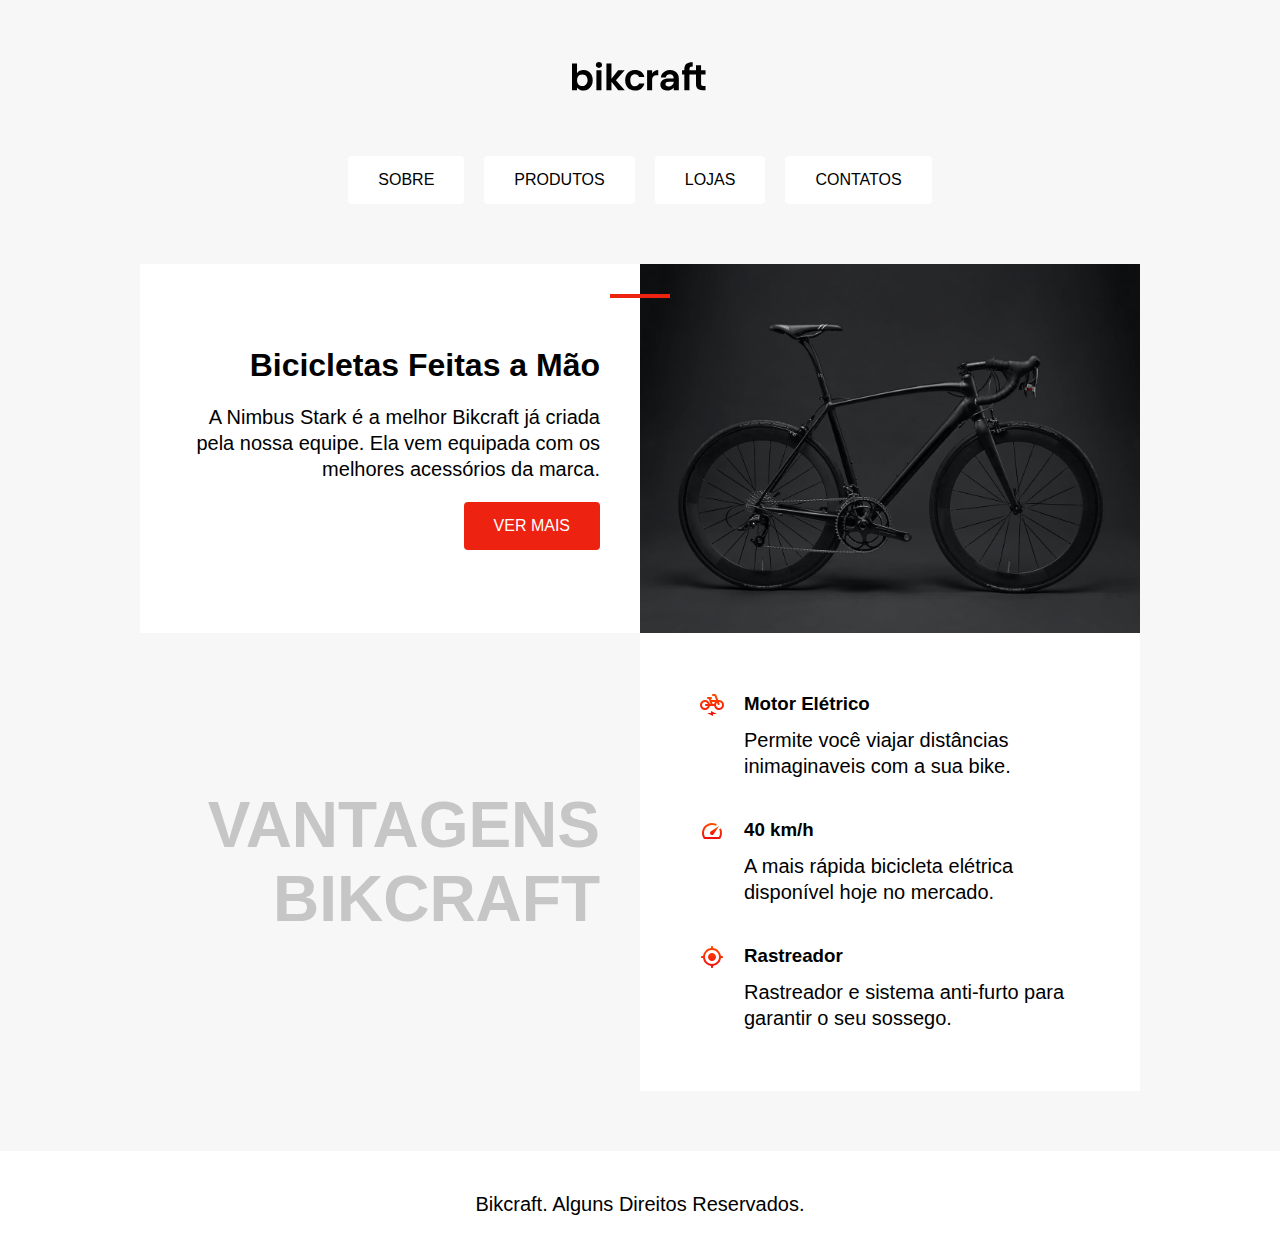
<file: HTML e CSS/03-Posicionamentos/index.html>
<!DOCTYPE html>
<html lang="en">

<head>
    <meta charset="UTF-8">
    <meta name="viewport" content="width=device-width, initial-scale=1.0">
    <title>Bikcraft</title>
    <link rel="stylesheet" href="style.css">
</head>

<body>
    <!-- Título -->
    <div class="titulo">
        <img src="img/bikcraft.svg" alt="Bikcraft">
    </div>
    
    <!-- Menu -->
    <div class="menu">
        <a href="#">Sobre</a>
        <a href="#">Produtos</a>
        <a href="#">Lojas</a>
        <a href="#">Contatos</a>
    </div>

    <!-- Conteúdo -->
    <div class="conteudo">
        <div class="descricao">
            <span class="detalhe"></span>
            <h1>Bicicletas Feitas a Mão</h1>
            <p>A Nimbus Stark é a melhor Bikcraft já criada pela nossa equipe. Ela vem equipada com os melhores
                acessórios da marca.</p>
            <a class="botao" href="#">VER MAIS</a>
        </div>
        <img src="img/bicicleta.jpg" alt="Bicicleta preta">
        <h2 class="vantagens">VANTAGENS BIKCRAFT</h2>
        <div class="texto">
            <div class="texto-item">
                <img src="img/eletrica.svg" alt="">
                <h3>Motor Elétrico</h3>
                <p>Permite você viajar distâncias inimaginaveis com a sua bike.</p>
            </div>
            <div class="texto-item">
                <img src="img/velocidade.svg" alt="">
                <h3>40 km/h</h3>
                <p>A mais rápida bicicleta elétrica disponível hoje no mercado.</p>
            </div>
            <div class="texto-item">
                <img src="img/rastreador.svg" alt="">
                <h3>Rastreador</h3>
                <p>Rastreador e sistema anti-furto para garantir o seu sossego.</p>
            </div>
        </div>
    </div>

    <!-- Rodapé -->
    <div class="rodape">
        <p>Bikcraft. Alguns Direitos Reservados.</p>
    </div>

</body>

</html>
</file>
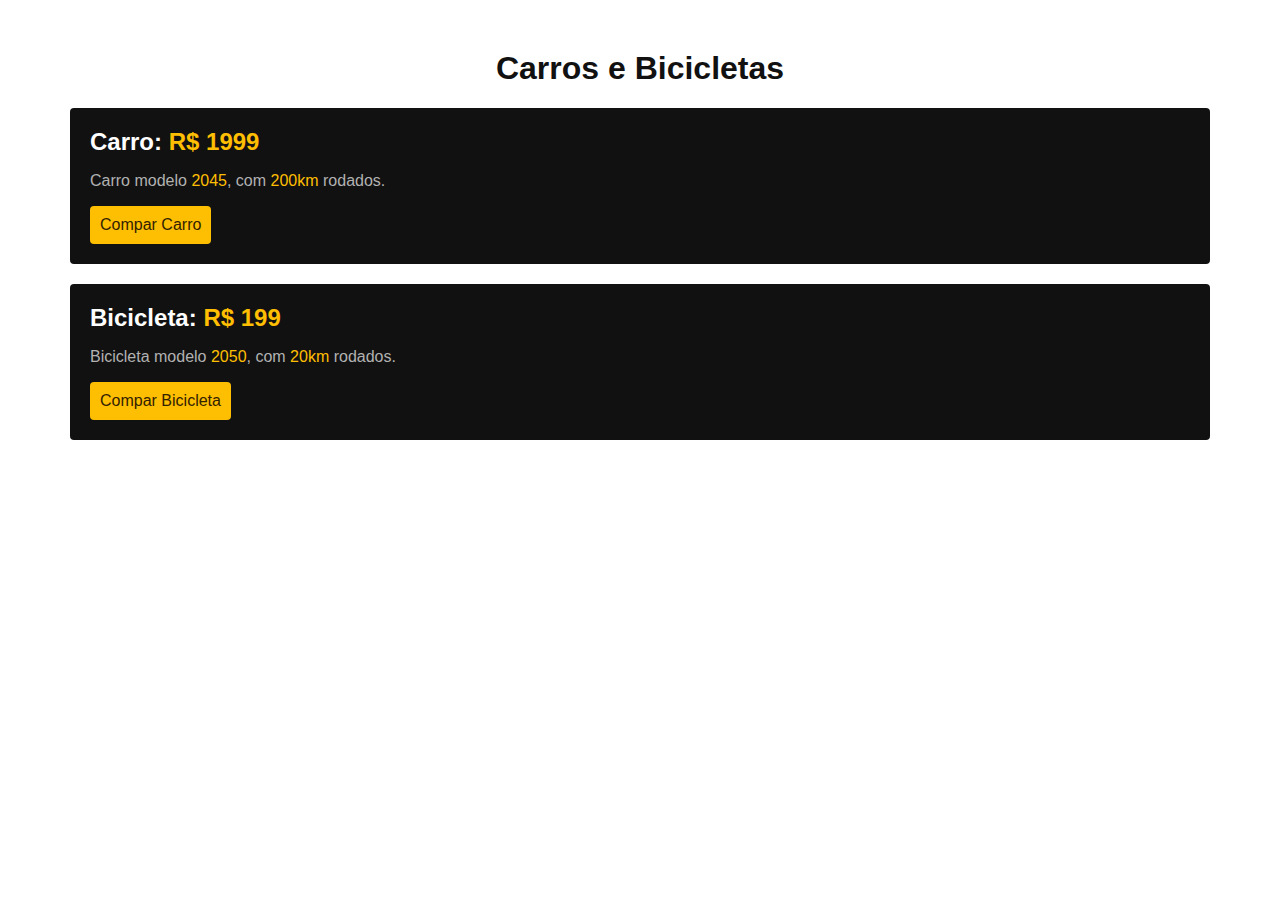
<file: HTML_CSS/02-Display/index.html>
<!DOCTYPE html>
<html lang="en">

<head>
    <meta charset="UTF-8">
    <meta name="viewport" content="width=device-width, initial-scale=1.0">
    <title>Carros e Bicicletas</title>
    <link rel="stylesheet" href="style.css">
</head>

<body>
    <h1>Carros e Bicicletas</h1>
    <div class="caixa">
        <h2>Carro: <span>R$ 1999</span></h2>
        <p>Carro modelo <span>2045</span>, com <span>200km</span> rodados.</p>
        <a href="#">Compar Carro</a>
    </div>
    <div class="caixa">
        <h2>Bicicleta: <span>R$ 199</span></h2>
        <p>Bicicleta modelo <span>2050</span>, com <span>20km</span> rodados.</p>
        <a href="#">Compar Bicicleta</a>
    </div>
</body>

</html>
</file>
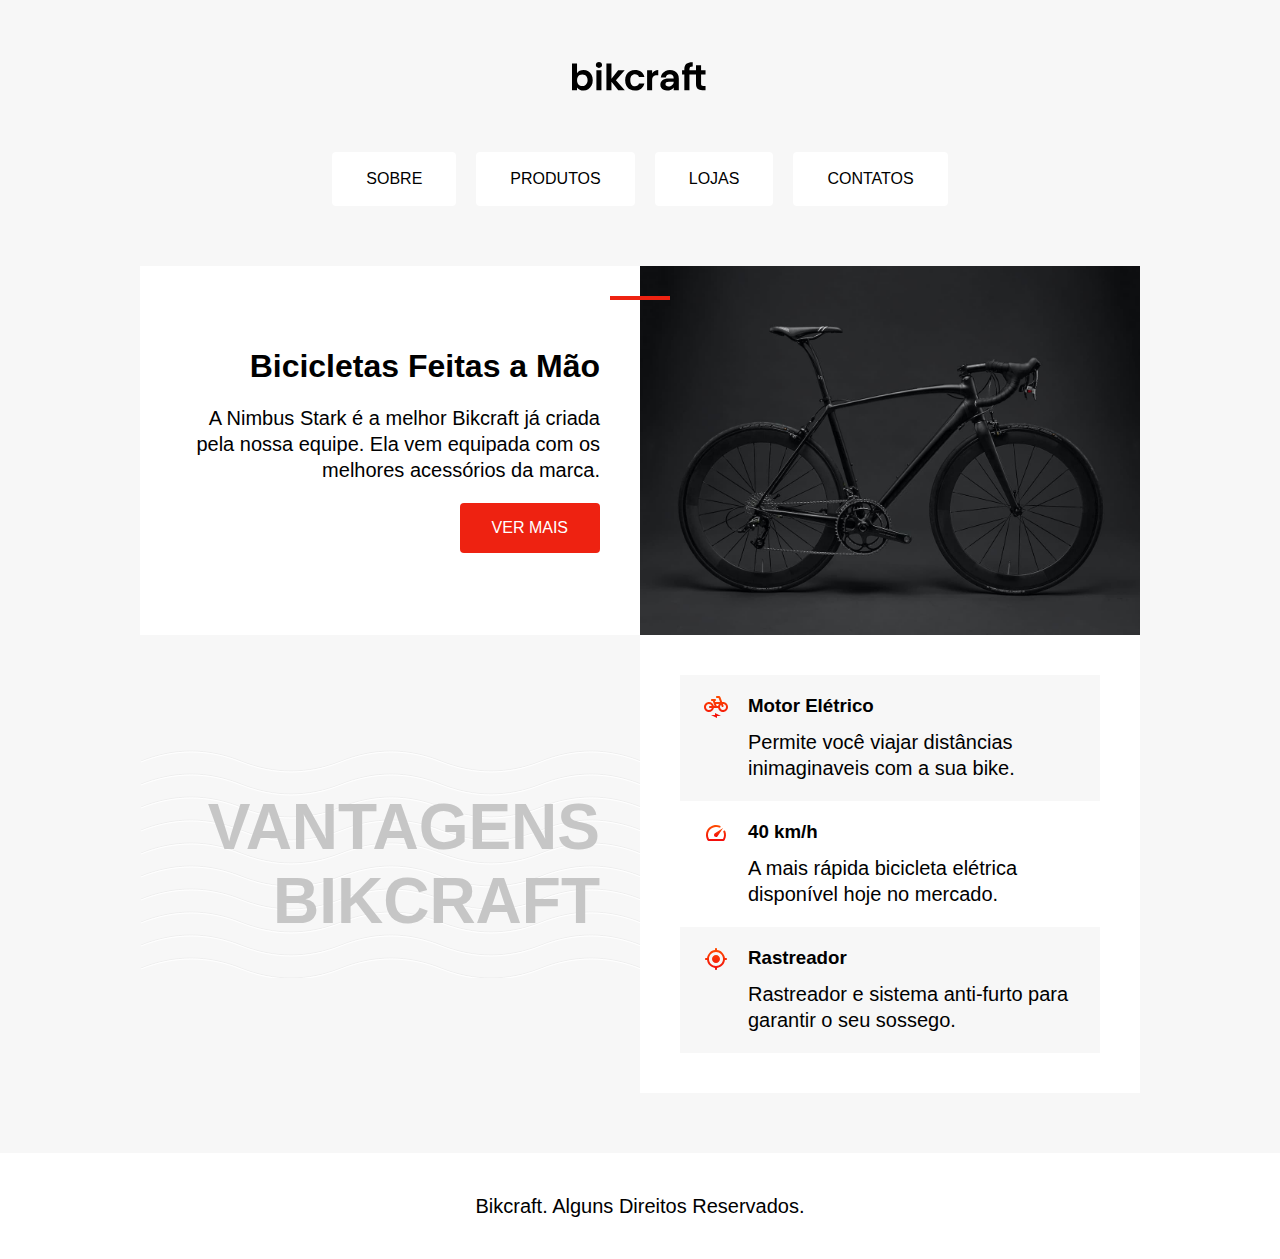
<file: HTML_CSS/03-Posicionamentos/index.html>
<!DOCTYPE html>
<html lang="en">

<head>
    <meta charset="UTF-8">
    <meta name="viewport" content="width=device-width, initial-scale=1.0">
    <title>Bikcraft</title>
    <link rel="stylesheet" href="style.css">
</head>

<body>
    <header class="titulo">
        <img src="img/bikcraft.svg" alt="Bikcraft">

        <nav aria-label="primária">
            <ul class="menu">
                <li><a href="#">Sobre</a></li>
                <li><a href="#">Produtos</a></li>
                <li><a href="#">Lojas</a></li>
                <li><a href="#">Contatos</a></li>
            </ul>
        </nav>
    </header>

    <!-- Conteúdo -->
    <main>
        <article class="conteudo" aria-labelledby="label-introdução">
            <div class="descricao">
                <h1 id="label-introdução">Bicicletas Feitas a Mão</h1>
                <p>A Nimbus Stark é a melhor Bikcraft já criada pela nossa equipe. Ela vem equipada com os melhores
                    acessórios da marca.</p>
                <a class="botao" href="#">VER MAIS</a>
            </div>
            
            <img src="img/bicicleta.jpg" alt="Bicicleta preta">
        </article>

        <article class="conteudo" aria-labelledby="label-vantagens">
            <h2 class="vantagens" id="label-vantagens">VANTAGENS BIKCRAFT</h2>
            
            <ul class="texto">
                <li class="texto-item">
                    <img src="img/eletrica.svg" alt="">
                    <h3>Motor Elétrico</h3>
                    <p>Permite você viajar distâncias inimaginaveis com a sua bike.</p>
                </li>
                <li class="texto-item">
                    <img src="img/velocidade.svg" alt="">
                    <h3>40 km/h</h3>
                    <p>A mais rápida bicicleta elétrica disponível hoje no mercado.</p>
                </li>
                <li class="texto-item">
                    <img src="img/rastreador.svg" alt="">
                    <h3>Rastreador</h3>
                    <p>Rastreador e sistema anti-furto para garantir o seu sossego.</p>
                </li>
            </ul>
        </article>
    </main>

    <!-- Rodapé -->
    <footer class="rodape">
        <p>Bikcraft. Alguns Direitos Reservados.</p>
    </footer>

</body>

</html>
</file>
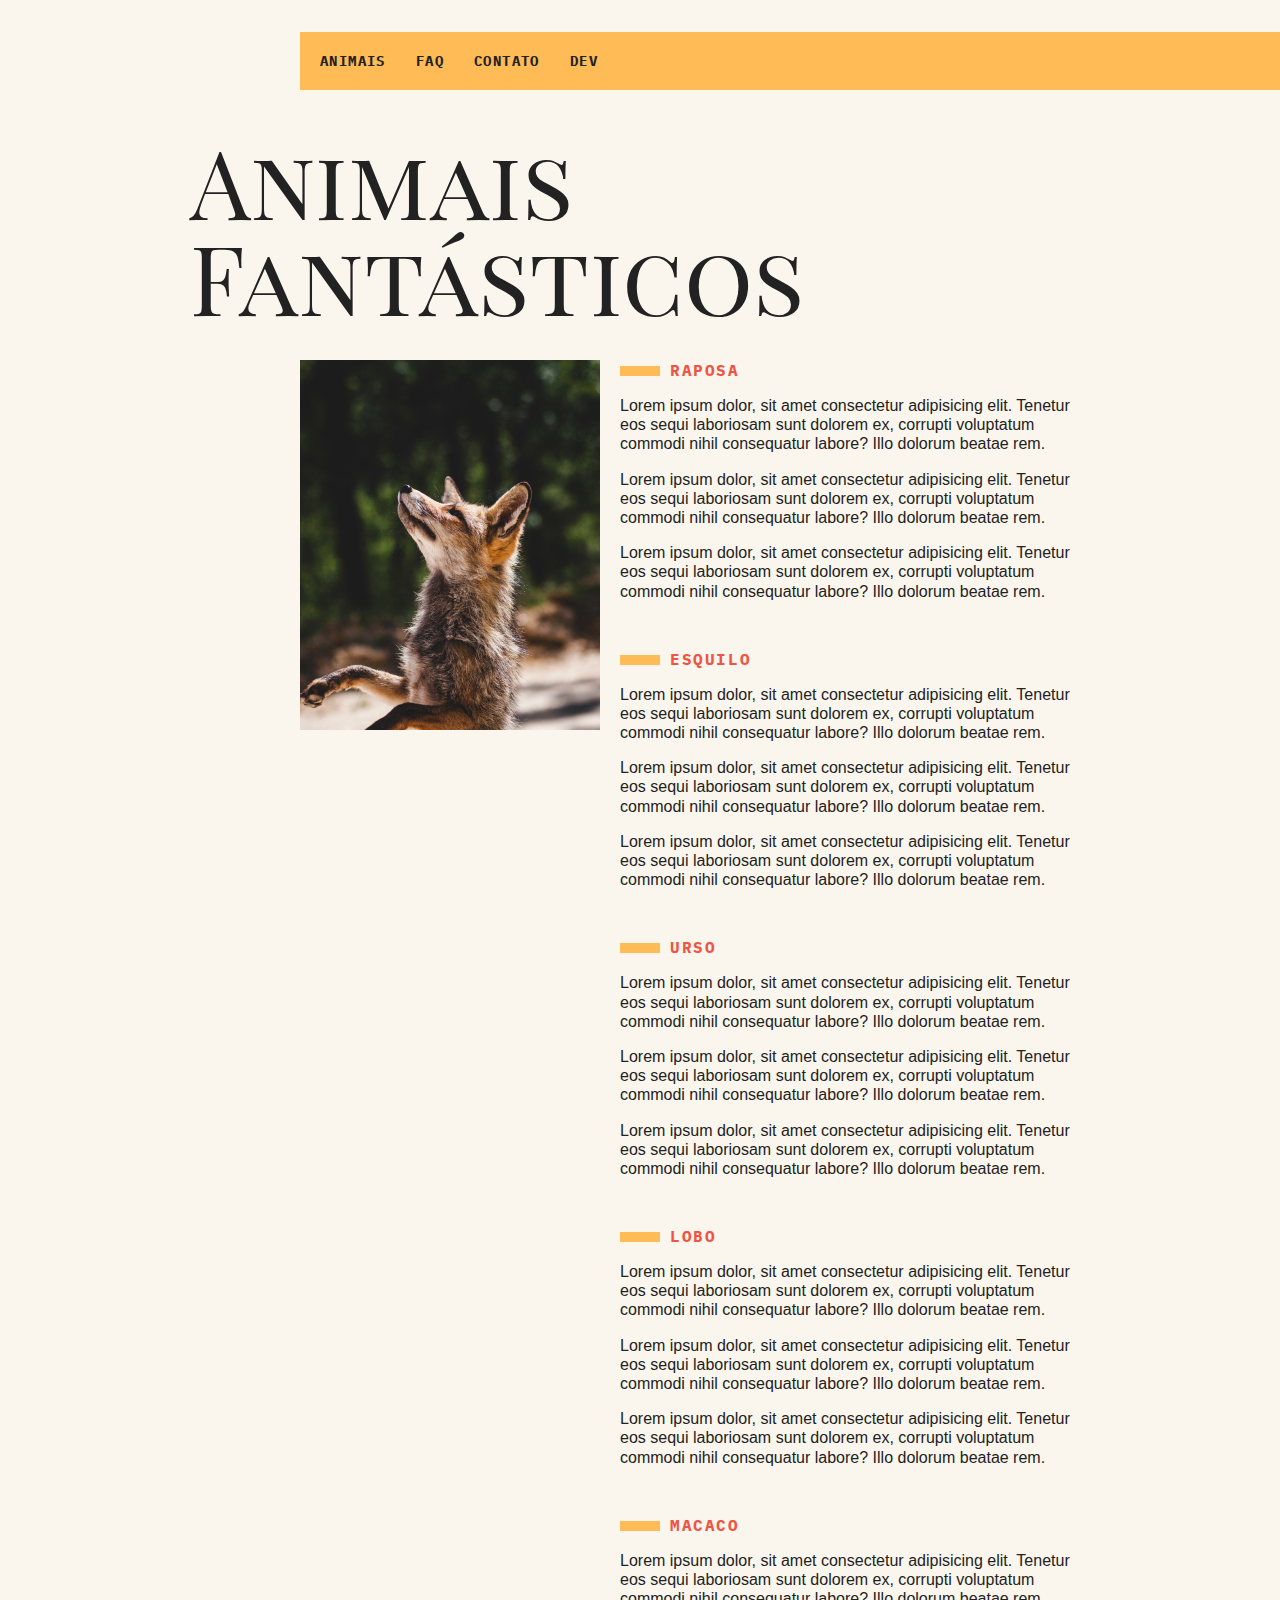
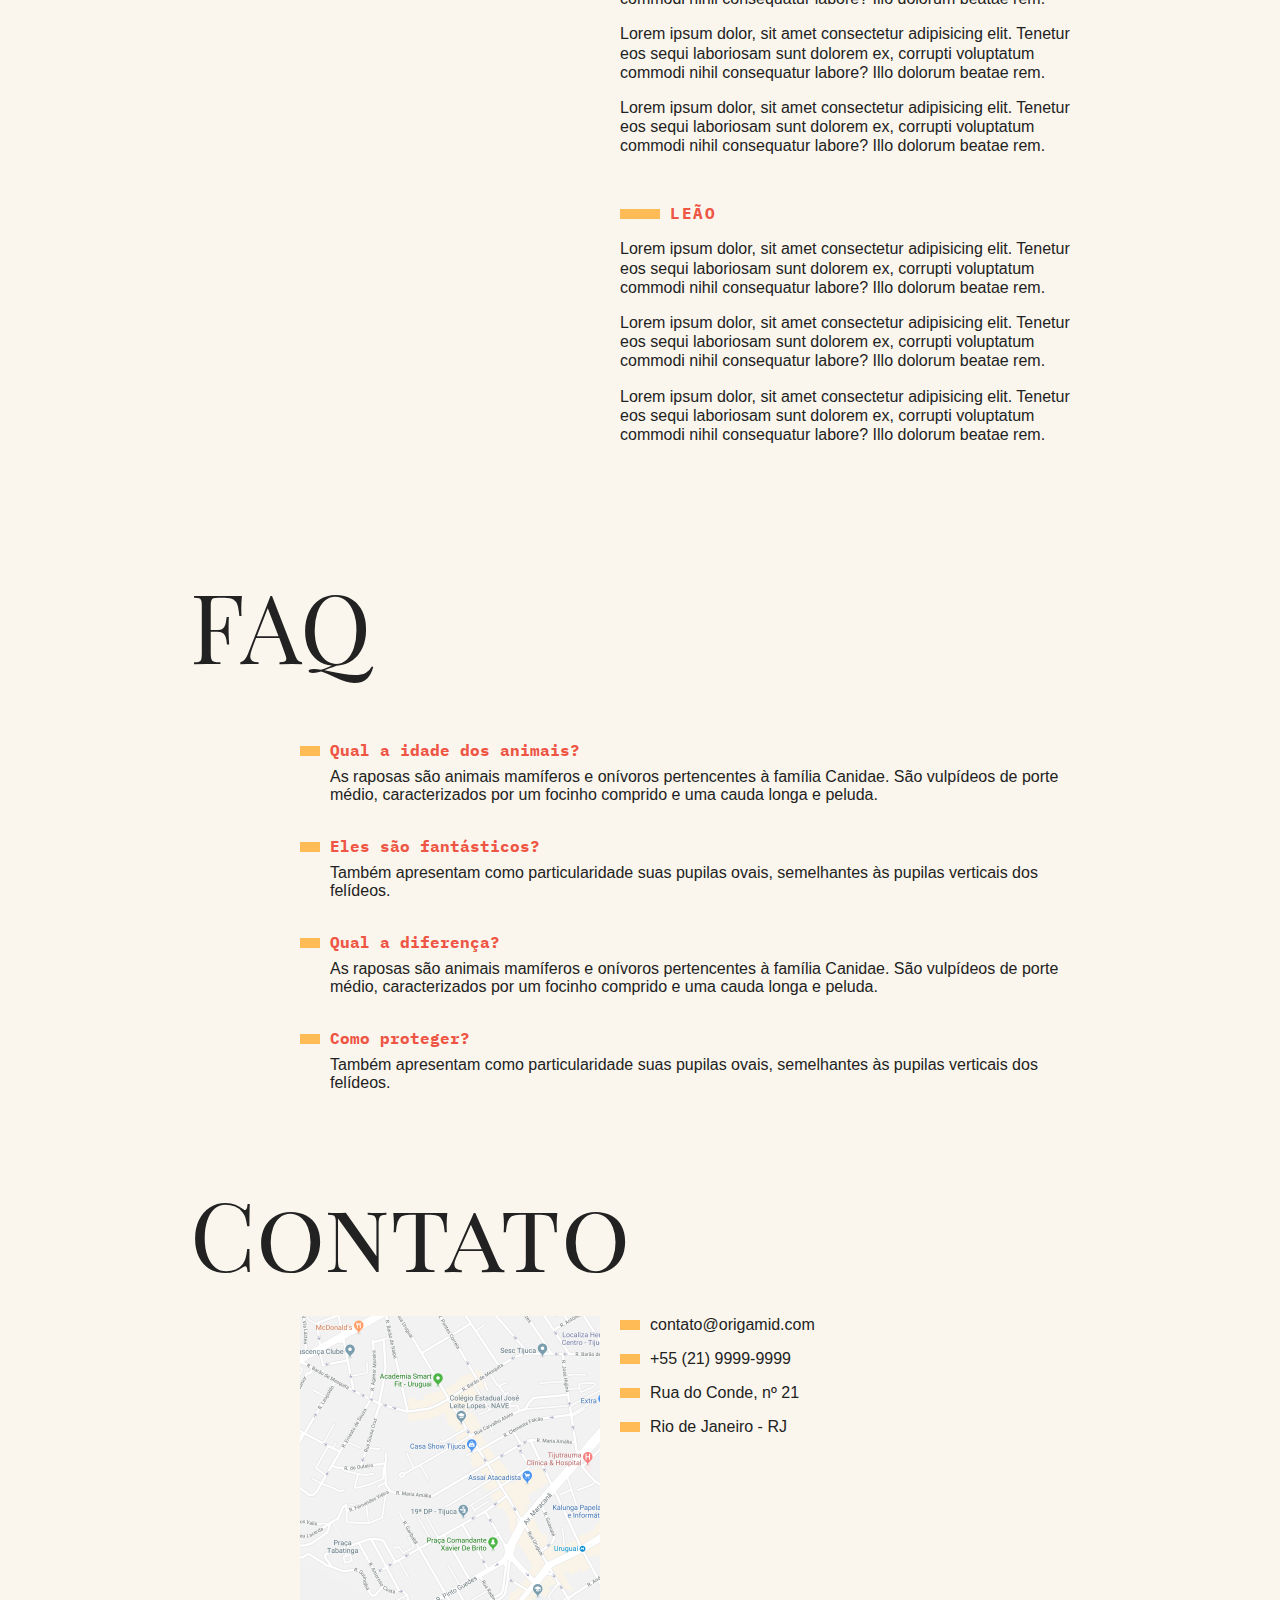
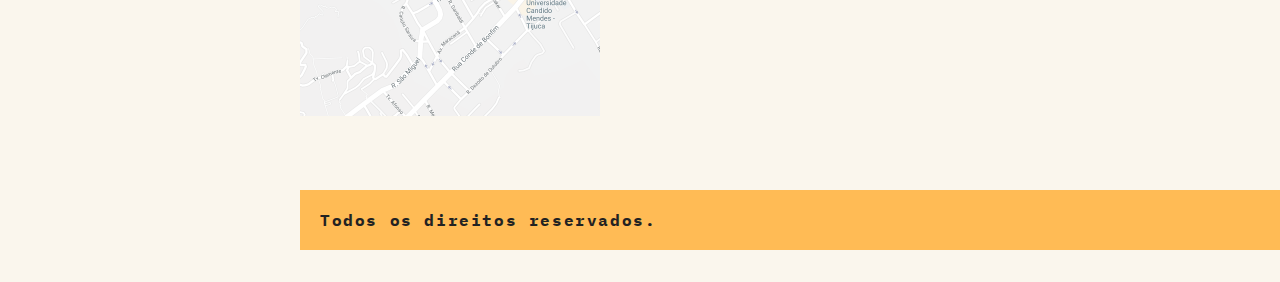
<file: JavaScript/Projeto_01/index.html>
<!DOCTYPE html>
<html lang="en">

<head>
    <meta charset="UTF-8">
    <meta name="viewport" content="width=device-width, initial-scale=1.0">
    <title>Animais Fantásticos</title>
    <link rel="stylesheet" href="css/style.css">
</head>

<body>
    <nav class="menu">
        <ul>
            <li><a href="#animais">Animais</a></li>
            <li><a href="#faq">Faq</a></li>
            <li><a href="#contato">Contato</a></li>
            <li><a href="#dev">Dev</a></li>
        </ul>
    </nav>
    <section class="grid-section animais" id="animais">
        <h1 class="titulo">Animais Fantásticos</h1>
        <ul class="animais-lista">
            <li><img src="img/imagem1.jpg"></li>
            <li><img src="img/imagem2.jpg"></li>
            <li><img src="img/imagem3.jpg"></li>
            <li><img src="img/imagem4.jpg"></li>
            <li><img src="img/imagem5.jpg"></li>
            <li><img src="img/imagem6.jpg"></li>
        </ul>
        <div class="animais-descricao">
            <section>
                <h2>Raposa</h2>
                <p>Lorem ipsum dolor, sit amet consectetur adipisicing elit. Tenetur eos sequi laboriosam sunt dolorem
                    ex, corrupti voluptatum commodi nihil consequatur labore? Illo dolorum beatae rem.</p>
                <p>Lorem ipsum dolor, sit amet consectetur adipisicing elit. Tenetur eos sequi laboriosam sunt dolorem
                    ex, corrupti voluptatum commodi nihil consequatur labore? Illo dolorum beatae rem.</p>
                <p>Lorem ipsum dolor, sit amet consectetur adipisicing elit. Tenetur eos sequi laboriosam sunt dolorem
                    ex, corrupti voluptatum commodi nihil consequatur labore? Illo dolorum beatae rem.</p>
            </section>
            <section>
                <h2>Esquilo</h2>
                <p>Lorem ipsum dolor, sit amet consectetur adipisicing elit. Tenetur eos sequi laboriosam sunt dolorem
                    ex, corrupti voluptatum commodi nihil consequatur labore? Illo dolorum beatae rem.</p>
                <p>Lorem ipsum dolor, sit amet consectetur adipisicing elit. Tenetur eos sequi laboriosam sunt dolorem
                    ex, corrupti voluptatum commodi nihil consequatur labore? Illo dolorum beatae rem.</p>
                <p>Lorem ipsum dolor, sit amet consectetur adipisicing elit. Tenetur eos sequi laboriosam sunt dolorem
                    ex, corrupti voluptatum commodi nihil consequatur labore? Illo dolorum beatae rem.</p>
            </section>
            <section>
                <h2>Urso</h2>
                <p>Lorem ipsum dolor, sit amet consectetur adipisicing elit. Tenetur eos sequi laboriosam sunt dolorem
                    ex, corrupti voluptatum commodi nihil consequatur labore? Illo dolorum beatae rem.</p>
                <p>Lorem ipsum dolor, sit amet consectetur adipisicing elit. Tenetur eos sequi laboriosam sunt dolorem
                    ex, corrupti voluptatum commodi nihil consequatur labore? Illo dolorum beatae rem.</p>
                <p>Lorem ipsum dolor, sit amet consectetur adipisicing elit. Tenetur eos sequi laboriosam sunt dolorem
                    ex, corrupti voluptatum commodi nihil consequatur labore? Illo dolorum beatae rem.</p>
            </section>
            <section>
                <h2>Lobo</h2>
                <p>Lorem ipsum dolor, sit amet consectetur adipisicing elit. Tenetur eos sequi laboriosam sunt dolorem
                    ex, corrupti voluptatum commodi nihil consequatur labore? Illo dolorum beatae rem.</p>
                <p>Lorem ipsum dolor, sit amet consectetur adipisicing elit. Tenetur eos sequi laboriosam sunt dolorem
                    ex, corrupti voluptatum commodi nihil consequatur labore? Illo dolorum beatae rem.</p>
                <p>Lorem ipsum dolor, sit amet consectetur adipisicing elit. Tenetur eos sequi laboriosam sunt dolorem
                    ex, corrupti voluptatum commodi nihil consequatur labore? Illo dolorum beatae rem.</p>
            </section>
            <section>
                <h2>Macaco</h2>
                <p>Lorem ipsum dolor, sit amet consectetur adipisicing elit. Tenetur eos sequi laboriosam sunt dolorem
                    ex, corrupti voluptatum commodi nihil consequatur labore? Illo dolorum beatae rem.</p>
                <p>Lorem ipsum dolor, sit amet consectetur adipisicing elit. Tenetur eos sequi laboriosam sunt dolorem
                    ex, corrupti voluptatum commodi nihil consequatur labore? Illo dolorum beatae rem.</p>
                <p>Lorem ipsum dolor, sit amet consectetur adipisicing elit. Tenetur eos sequi laboriosam sunt dolorem
                    ex, corrupti voluptatum commodi nihil consequatur labore? Illo dolorum beatae rem.</p>
            </section>
            <section>
                <h2>Leão</h2>
                <p>Lorem ipsum dolor, sit amet consectetur adipisicing elit. Tenetur eos sequi laboriosam sunt dolorem
                    ex, corrupti voluptatum commodi nihil consequatur labore? Illo dolorum beatae rem.</p>
                <p>Lorem ipsum dolor, sit amet consectetur adipisicing elit. Tenetur eos sequi laboriosam sunt dolorem
                    ex, corrupti voluptatum commodi nihil consequatur labore? Illo dolorum beatae rem.</p>
                <p>Lorem ipsum dolor, sit amet consectetur adipisicing elit. Tenetur eos sequi laboriosam sunt dolorem
                    ex, corrupti voluptatum commodi nihil consequatur labore? Illo dolorum beatae rem.</p>
            </section>
        </div>
    </section>

    <section class="grid-section faq" id="faq">
        <h1 class="titulo">FAQ</h1>
        <dl class="faq-lista">
            <dt>Qual a idade dos animais?</dt>
            <dd>As raposas são animais mamíferos e onívoros pertencentes à família Canidae. São vulpídeos de porte
                médio, caracterizados por um focinho comprido e uma cauda longa e peluda.</dd>
            <dt>Eles são fantásticos?</dt>
            <dd>Também apresentam como particularidade suas pupilas ovais, semelhantes às pupilas verticais dos
                felídeos.</dd>
            <dt>Qual a diferença?</dt>
            <dd>As raposas são animais mamíferos e onívoros pertencentes à família Canidae. São vulpídeos de porte
                médio, caracterizados por um focinho comprido e uma cauda longa e peluda.</dd>
            <dt>Como proteger?</dt>
            <dd>Também apresentam como particularidade suas pupilas ovais, semelhantes às pupilas verticais dos
                felídeos.</dd>
        </dl>
    </section>

    <section class="grid-section contato" id="contato">
        <h1 class="titulo">Contato</h1>
        <div class="mapa">
            <img src="img/mapa.png">
        </div>
        <ul class="dados-lista">
            <li>contato@origamid.com</li>
            <li>+55 (21) 9999-9999</li>
            <li>Rua do Conde, nº 21</li>
            <li>Rio de Janeiro - RJ</li>
        </ul>
    </section>

    <footer class="copy">
        <p>Todos os direitos reservados.</p>
    </footer>
</body>

</html>
</file>
<file: HTML e CSS/03-Posicionamentos/style.css>
/* Definições Gerais */

body {
    margin: 0;
    background: #f7f7f7;
    font-family: Arial, Helvetica, sans-serif;
    display: grid;
    justify-items: center;
    gap: 60px;
    margin-top: 60px;
}

.conteudo img {
    max-width: 100%;
}

a {
    text-decoration: none;
}

p,
h1,
h2,
h3 {
    margin: 0;
}

p {
    font-size: 20px;
    line-height: 1.3;
}

/* Definições Específicas */

.menu {
    display: flex;
    gap: 20px;
    justify-content: center;
    /* Definir que os blocos do menu se rearranjem em outra linha */
    flex-wrap: wrap;
}

.menu a {
    color: black;
    background: white;
    padding: 15px 30px;
    border-radius: 4px;
    text-transform: uppercase;
}

.conteudo {
    display: grid;
    grid-template-columns: 1fr 1fr;
    max-width: 1000px;
}

.descricao {
    background: white;
    text-align: right;
    padding: 40px;
    position: relative;
    display: grid;
    align-content: center;
    gap: 20px;
    justify-items: end;
}

.detalhe {
    width: 60px;
    height: 4px;
    background: #e21;
    position: absolute;
    /* Para que seja em relação ao elemento pai, deve-se mudar a posição da div para relativa */
    top: 30px;
    right: -30px;
}

.botao {
    background: #e21;
    padding: 15px 30px;
    color: white;
    border-radius: 4px;
}

.vantagens {
    font-size: 64px;
    color: #c6c6c6;
    padding: 40px;
    text-align: right;
    align-self: center;
}

.texto {
    background: #fff;
    padding: 40px;
}

.texto-item {
    display: grid;
    grid-template-columns: auto 1fr;
    gap: 10px 20px;
    padding: 20px;
}

.texto-item p {
    grid-column: 2;
}

.rodape {
    background: #fff;
    width: 100%;
    text-align: center;
    padding: 40px;
    /* Retirar a barra de rolagem na horizontal */
    box-sizing: border-box;
}
</file>
<file: HTML_CSS/02-Display/style.css>
body {
    font-family: Arial, Helvetica, sans-serif;
    margin: 50px;
}

h1 {
    color: #111;
    text-align: center;
}

h2{
    color: white;
    margin: 0px;
}

span {
    color: #febe01;
}

p {
    color: #b2b2b2;
}

a{
    display: inline-block;
    text-decoration: none;
    background-color: #febe01;
    color: #332200;
    border-radius: 4px;
    padding: 10px;
}

.caixa {
    color: white;
    background: #111;
    border-radius: 4px;
    padding: 20px;
    margin: 20px;
}
</file>
<file: HTML_CSS/03-Posicionamentos/style.css>
/* Definições Gerais */

body {
    margin: 0;
    background: #f7f7f7;
    font-family: Arial, Helvetica, sans-serif;
    display: grid;
    justify-items: center;
    gap: 60px;
    margin-top: 60px;
}

.conteudo img {
    max-width: 100%;
}

a {
    text-decoration: none;
}

p,
h1,
h2,
h3 {
    margin: 0;
}

ul{
    padding: 0;
    margin: 0;
}

p {
    font-size: 1.25rem;
    line-height: 1.3;
}

/* Definições Específicas */

header {
    display: grid;
    justify-items: center;
    gap: 60px;
}


.menu {
    display: flex;
    gap: 20px;
    justify-content: center;
    /* Definir que os blocos do menu se rearranjem em outra linha */
    flex-wrap: wrap;
    list-style: none;
}

.menu a {
    display: block;
    color: black;
    background: white;
    padding: 1rem 2rem;
    border-radius: 4px;
    text-transform: uppercase;
    border: 2px solid white;
}

.menu a:hover {
    border-color: #e21;
}

.conteudo {
    display: grid;
    grid-template-columns: 1fr 1fr;
    max-width: 1000px;
}

.descricao {
    background: white;
    text-align: right;
    padding: 40px;
    display: grid;
    align-content: center;
    gap: 20px;
    justify-items: end;
    position: relative;
}

.descricao h1 {
    font-size: 2rem;
}

.detalhe {
    width: 60px;
    height: 4px;
    background: #e21;
    position: absolute;
    /* Para que seja em relação ao elemento pai, deve-se mudar a posição da div para relativa */
    top: 30px;
    right: -30px;
}

.descricao::before {
    content: '';
    width: 60px;
    height: 4px;
    background-color: #e21;
    position: absolute;
    top: 30px;
    right: -30px;
}

.botao {
    background: #e21;
    padding: 1rem 2rem;
    color: white;
    border-radius: 4px;
}

.botao:hover {
    background-color: #900;
}

.vantagens {
    font-size: 4rem;
    color: #c6c6c6;
    padding: 40px;
    text-align: right;
    align-self: center;
    background-image: url("img/onda.svg");
}

.texto {
    background: #fff;
    padding: 40px;
}

.texto-item {
    display: grid;
    grid-template-columns: auto 1fr;
    gap: 10px 20px;
    padding: 20px;
    border-left: 4px solid transparent;
}

.texto-item p {
    grid-column: 2;
}

.texto li:hover {
    border-color: #e21;

}

.texto-item:nth-child(odd) {
    background-color: #f7f7f7;
}

.rodape {
    background: #fff;
    width: 100%;
    text-align: center;
    padding: 40px;
    /* Retirar a barra de rolagem na horizontal */
    box-sizing: border-box;
}
</file>
<file: JavaScript/Projeto_01/css/style.css>
@import url('https://fonts.googleapis.com/css2?family=IBM+Plex+Mono:ital,wght@0,100;0,200;0,300;0,400;0,500;0,600;0,700;1,100;1,200;1,300;1,400;1,500;1,600;1,700&display=swap');
@import url('https://fonts.googleapis.com/css2?family=Playfair+Display+SC:ital,wght@0,400;0,700;0,900;1,400;1,700;1,900&display=swap');

body,
h1,
h2,
ul,
li,
dl,
dt,
dd,
p {
    margin: 0px;
    padding: 0px;
}

img {
    display: block;
    width: 100%;
}

ul {
    list-style: none;
}


body {
    background-color: #faf6ed;
    color: #222;
    display: grid;
    /* Definição do layout */
    grid-template-columns: 1fr 120px minmax(300px, 800px) 1fr;
}

.menu {
    grid-column: 3 / 5;
    margin-top: 2rem;
    margin-bottom: 2rem;
    background-color: #FB5;
}

.menu ul {
    display: flex;
    flex-wrap: wrap;
    padding: 10px;
}

.menu li a {
    display: block;
    padding: 10px;
    margin-right: 10px;
    color: #222;
    text-decoration: none;
    font-family: "IBM Plex Mono", monospace;
    font-weight: bold;
    letter-spacing: .1em;
    text-transform: uppercase;
    font-size: 0.875rem;
}

.grid-section {
    grid-column: 2 / 4;
    width: 100%;
    box-sizing: border-box;
    padding: 10px;
    display: grid;
    grid-template-columns: 90px 300px 1fr;
    gap: 20px;
    margin-bottom: 4rem;
}

.titulo {
    grid-column: 1 / 4;
    font-family: "Playfair Display SC", georgia, serif;
    font-size: 6rem;
    line-height: 1;
    font-weight: 400;
    margin-bottom: 1rem;
}

.animais h2 {
    font-family: "IBM Plex Mono", monospace;
    font-size: 1rem;
    text-transform: uppercase;
    letter-spacing: .1em;
    margin-bottom: 1rem;
    color: #e54;
}

.animais h2::before {
    content: '';
    display: inline-block;
    background-color: #FB5;
    width: 40px;
    height: 10px;
    margin-right: 10px;
}

.animais p {
    font-family: helvetica, arial;
    line-height: 1.2;
    margin-bottom: 1rem;
}

.animais-lista {
    height: 370px;
    overflow-y: scroll;
    grid-column: 2;
}

.animais-lista::-webkit-scrollbar {
    width: 18px;
}

.animais-lista::-webkit-scrollbar-thumb {
    background: #FB5;
    border-left: 4px solid #faf6ed;
    border-right: 4px solid #faf6ed;
}

.animais-descricao {
    grid-column: 3;
}

.animais-descricao section {
    margin-bottom: 3rem;
}

.faq-lista {
    grid-column: 2 / 4;
}

.faq-lista dt {
    font-family: "IBM Plex Mono", monospace;
    font-weight: bold;
    margin-top: 2rem;
    margin-bottom: .5rem;
    color: #E54;
}

.faq-lista dt::before {
    content: '';
    display: inline-block;
    background-color: #FB5;
    width: 20px;
    height: 10px;
    margin-right: 10px;
}

.faq-lista dd {
    font-family: helvetica, arial;
    /* analisar isso depois */
    margin-bottom: .5rem;
    margin-left: 30px;
}

.mapa {
    grid-column: 2;
}

.dados-lista {
    grid-column: 3;
}

.dados-lista li {
    margin-bottom: 1rem;
    font-family: helvetica, arial;
}

.dados-lista li::before {
    content: '';
    display: inline-block;
    width: 20px;
    height: 10px;
    background-color: #FB5;
    margin-right: 10px;
}

.copy {
    grid-column: 3 / 5;
    margin-bottom: 2rem;
    background-color: #FB5;
}

.copy p {
    padding: 20px;
    font-family: 'IBM Plex Mono', monospace;
    font-weight: bold;
    letter-spacing: .1em;
}

@media (max-width: 700px) {
    body {
        grid-template-columns: 1fr;
    }

    .menu,
    .grid-section,
    .copy {
        grid-column: 1;
    }

    .grid-section {
        grid-template-columns: 100px 1fr;
        gap: 10px;
    }

    .animais-lista {
        grid-column: 1;
    }

    .faq-lista,
    .dados-lista,
    .mapa {
        grid-column: 1 / 3;
    }

    .grid-section h1 {
        font-size: 3rem;
    }

    .menu {
        margin-top: 0px;
    }

    .copy {
        margin-bottom: 0px;
    }
}
</file>
